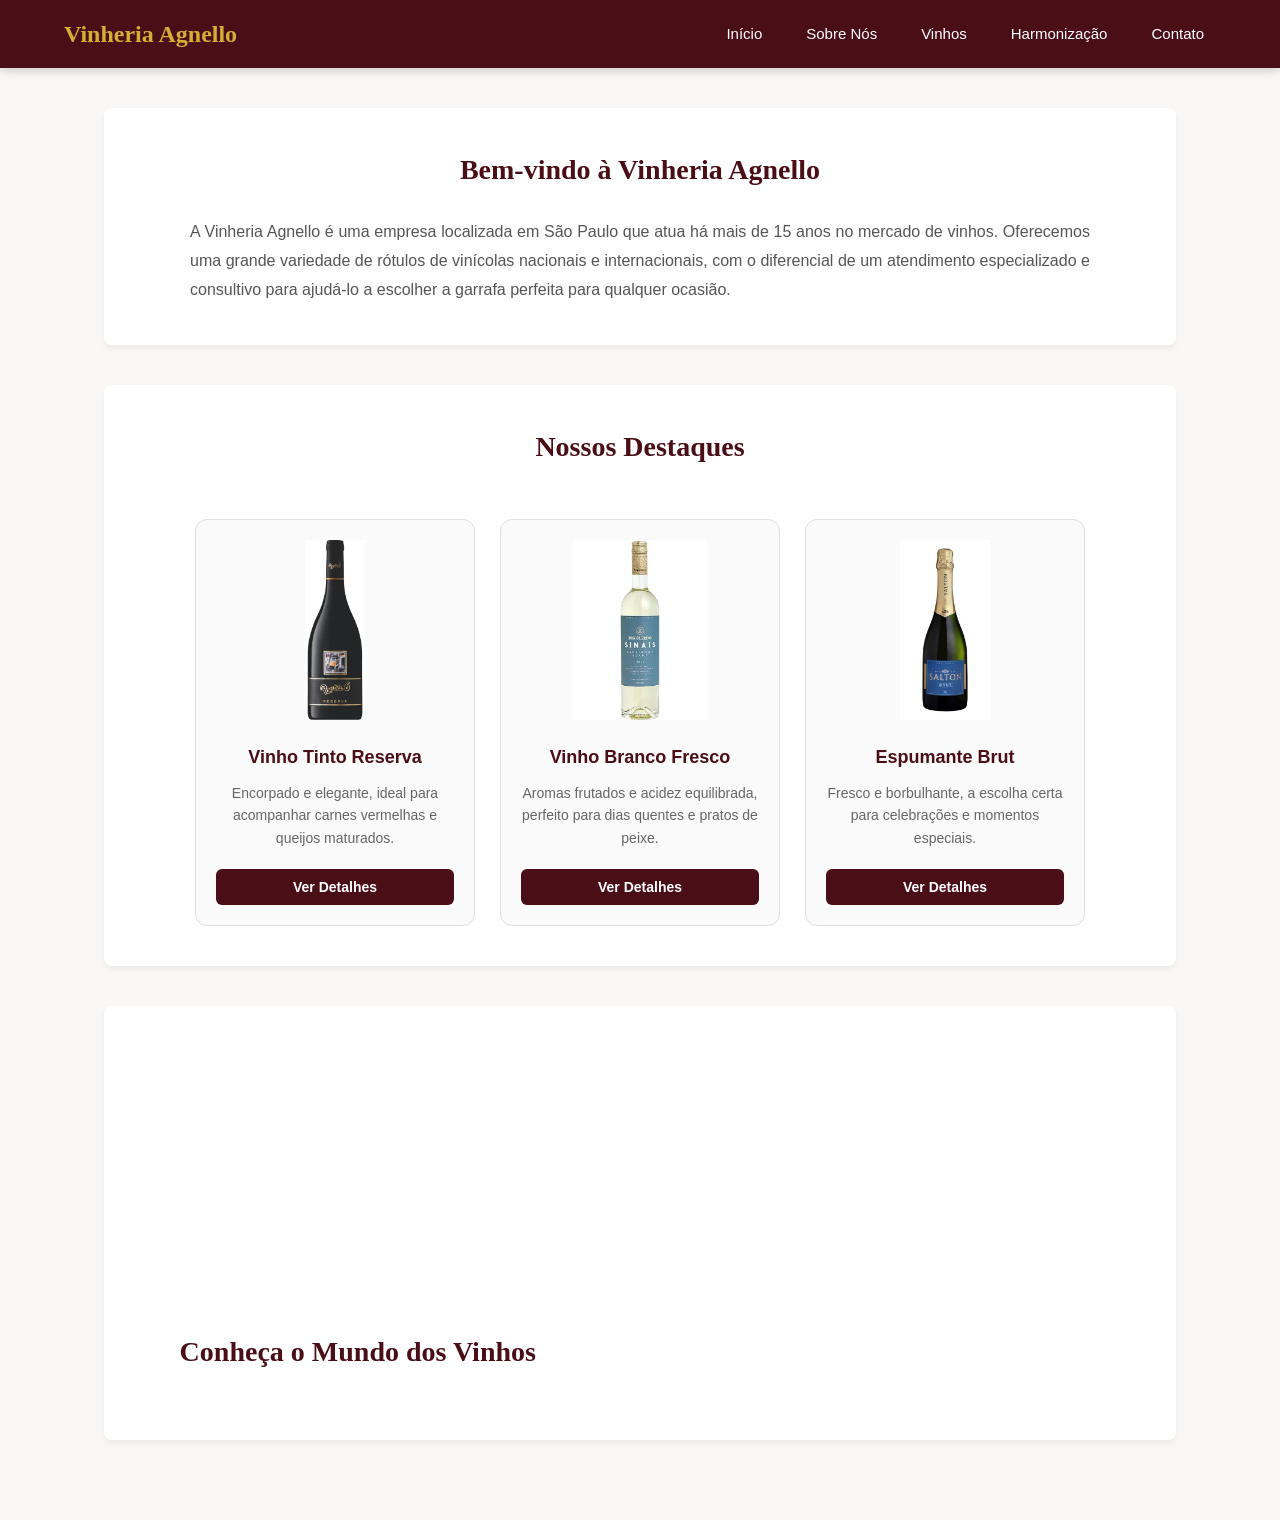
<file: index.html>
<!DOCTYPE html>
<html lang="pt-br">
<head>
    <meta charset="UTF-8">
    <meta name="viewport" content="width=device-width, initial-scale=1.0">
    <link rel="stylesheet" href="src/css/style.css">
    <title>Vinheria Agnello</title>
</head>
 
<body>
 
    <!-- Cabeçalho e Navegação Principal -->
    <header>
        <div class="logo">
            <h1>Vinheria Agnello</h1>
        </div>
        <nav>
            <ul>
                <li><a href="index.html">Início</a></li>
                <li><a href="src/pages/sobre.html">Sobre Nós</a></li>
                <li><a href="src/pages/vinhos.html">Vinhos</a></li>
                <li><a href="src/pages/harmonizacao.html">Harmonização</a></li>
                <li><a href="src/pages/contato.html">Contato</a></li>
            </ul>
        </nav>
    </header>
 
    <!-- Conteúdo Principal -->
    <main>
        <!-- Secção Sobre / Apresentação -->
        <section id="sobre">
            <h2>Bem-vindo à Vinheria Agnello</h2>
            <p>
                A Vinheria Agnello é uma empresa localizada em São Paulo que atua há mais de 15 anos no mercado de
                vinhos.
                Oferecemos uma grande variedade de rótulos de vinícolas nacionais e internacionais, com o diferencial de
                um
                atendimento especializado e consultivo para ajudá-lo a escolher a garrafa perfeita para qualquer
                ocasião.
            </p>
        </section>
 
        <!-- Secção de Destaques de Produtos -->
        <section id="destaques">
            <h2>Nossos Destaques</h2>
            <div class="cards-container">
                <div class="card">
                    <img src="src/assets/imgs/vinhotinto.png" alt="Vinho Tinto Reserva">
                    <h3>Vinho Tinto Reserva</h3>
                    <p>Encorpado e elegante, ideal para acompanhar carnes vermelhas e queijos maturados.</p>
                    <button type="button">Ver Detalhes</button>
                </div>
                <div class="card">
                    <img src="src/assets/imgs/vinhobranco.png" alt="Vinho Branco Sauvignon Blanc">
                    <h3>Vinho Branco Fresco</h3>
                    <p>Aromas frutados e acidez equilibrada, perfeito para dias quentes e pratos de peixe.</p>
                    <button type="button">Ver Detalhes</button>
                </div>
                <div class="card">
                    <img src="src/assets/imgs/espumante.png" alt="Espumante Brut">
                    <h3>Espumante Brut</h3>
                    <p>Fresco e borbulhante, a escolha certa para celebrações e momentos especiais.</p>
                    <button type="button">Ver Detalhes</button>
                </div>
            </div>
        </section>
 
        <!-- Secção de Vídeo (Requisito de Multimédia) -->
        <section id="video-institucional">
            <h2>Conheça o Mundo dos Vinhos</h2>
            <iframe width="560" height="315" src="https://www.youtube.com/embed/RqYKXQ4bAG8?si=vFT-OweVv_7JkKG1" title="YouTube video player" frameborder="0" allow="accelerometer; autoplay; clipboard-write; encrypted-media; gyroscope; picture-in-picture; web-share" referrerpolicy="strict-origin-when-cross-origin" allowfullscreen></iframe>
            <div class="video-container">
            </div>
        </section>
    </main>
</body>
 
</html>
</file>
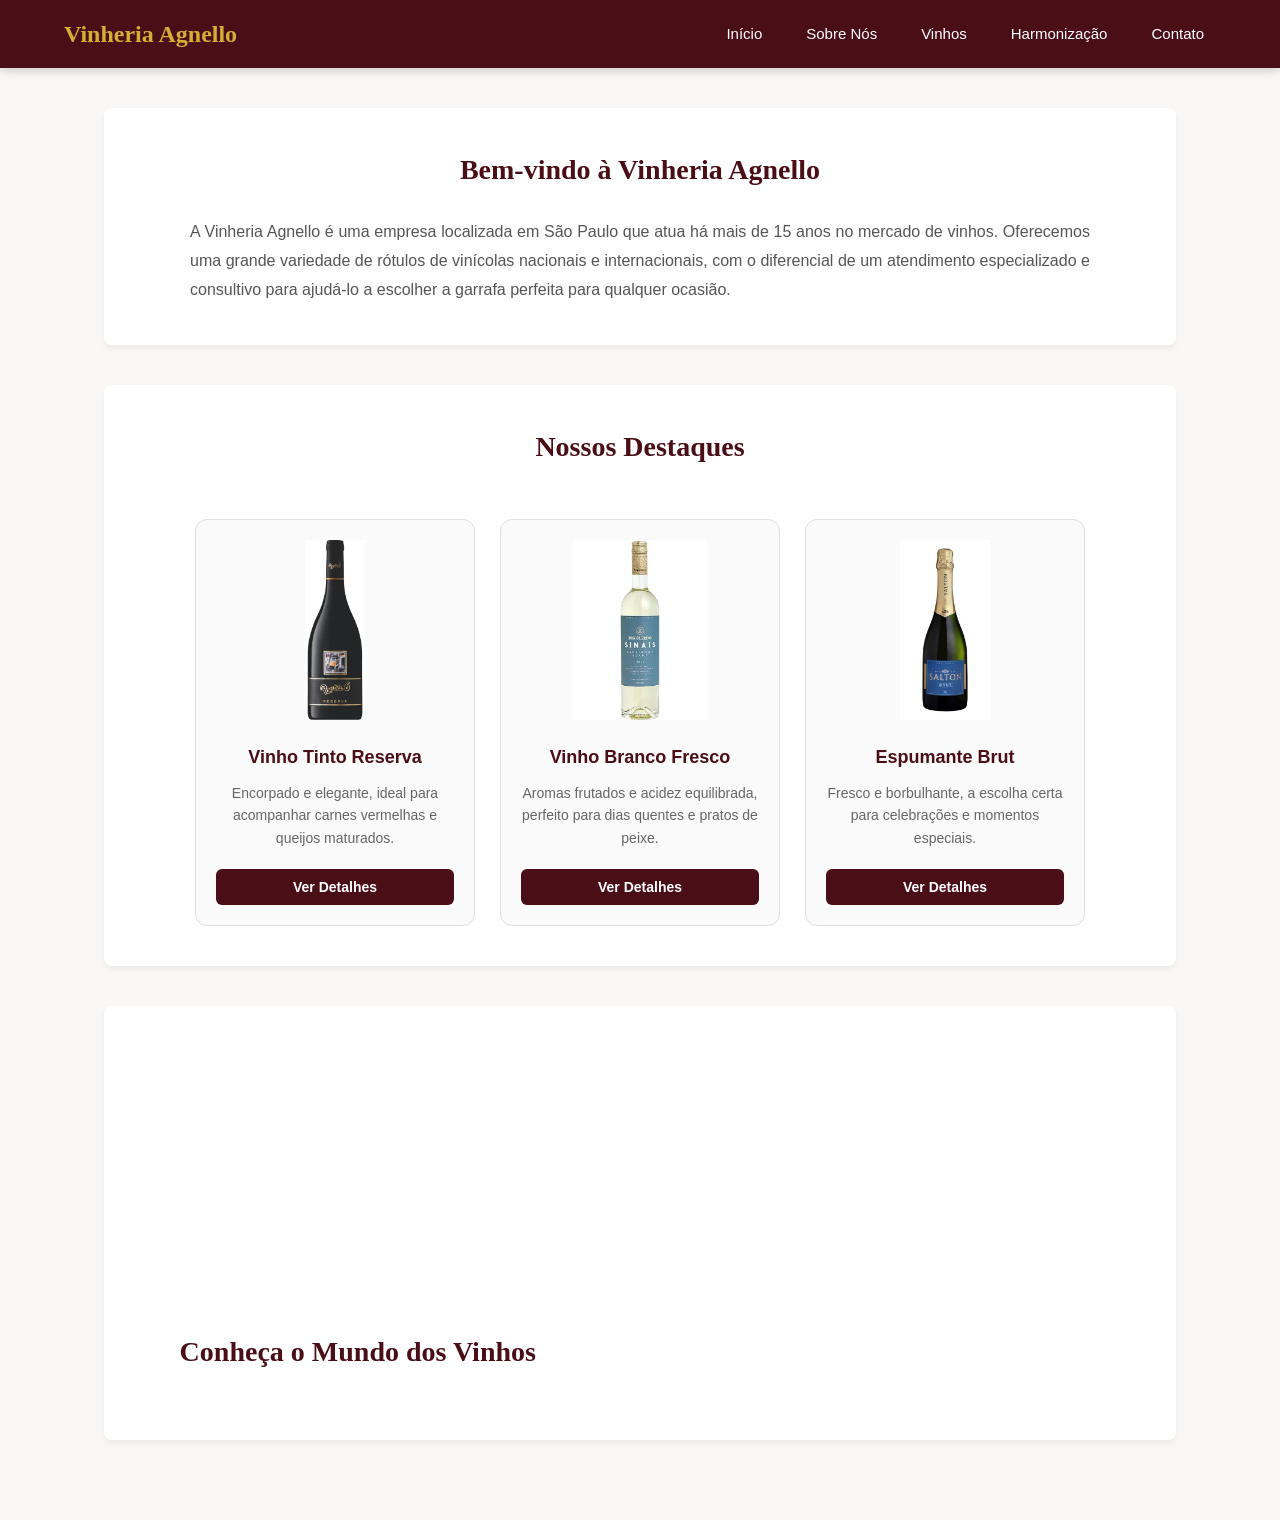
<file: CP1-Lucas/index.html>
<!DOCTYPE html>
<html lang="pt-br">
<head>
    <meta charset="UTF-8">
    <meta name="viewport" content="width=device-width, initial-scale=1.0">
    <link rel="stylesheet" href="src/css/style.css">
    <title>Vinheria Agnello</title>
</head>
 
<body>
 
    <!-- Cabeçalho e Navegação Principal -->
    <header>
        <div class="logo">
            <h1>Vinheria Agnello</h1>
        </div>
        <nav>
            <ul>
                <li><a href="index.html">Início</a></li>
                <li><a href="src/pages/sobre.html">Sobre Nós</a></li>
                <li><a href="src/pages/vinhos.html">Vinhos</a></li>
                <li><a href="src/pages/harmonizacao.html">Harmonização</a></li>
                <li><a href="src/pages/contato.html">Contato</a></li>
            </ul>
        </nav>
    </header>
 
    <!-- Conteúdo Principal -->
    <main>
        <!-- Secção Sobre / Apresentação -->
        <section id="sobre">
            <h2>Bem-vindo à Vinheria Agnello</h2>
            <p>
                A Vinheria Agnello é uma empresa localizada em São Paulo que atua há mais de 15 anos no mercado de
                vinhos.
                Oferecemos uma grande variedade de rótulos de vinícolas nacionais e internacionais, com o diferencial de
                um
                atendimento especializado e consultivo para ajudá-lo a escolher a garrafa perfeita para qualquer
                ocasião.
            </p>
        </section>
 
        <!-- Secção de Destaques de Produtos -->
        <section id="destaques">
            <h2>Nossos Destaques</h2>
            <div class="cards-container">
                <div class="card">
                    <img src="src/assets/imgs/vinhotinto.png" alt="Vinho Tinto Reserva">
                    <h3>Vinho Tinto Reserva</h3>
                    <p>Encorpado e elegante, ideal para acompanhar carnes vermelhas e queijos maturados.</p>
                    <button type="button">Ver Detalhes</button>
                </div>
                <div class="card">
                    <img src="src/assets/imgs/vinhobranco.png" alt="Vinho Branco Sauvignon Blanc">
                    <h3>Vinho Branco Fresco</h3>
                    <p>Aromas frutados e acidez equilibrada, perfeito para dias quentes e pratos de peixe.</p>
                    <button type="button">Ver Detalhes</button>
                </div>
                <div class="card">
                    <img src="src/assets/imgs/espumante.png" alt="Espumante Brut">
                    <h3>Espumante Brut</h3>
                    <p>Fresco e borbulhante, a escolha certa para celebrações e momentos especiais.</p>
                    <button type="button">Ver Detalhes</button>
                </div>
            </div>
        </section>
 
        <!-- Secção de Vídeo (Requisito de Multimédia) -->
        <section id="video-institucional">
            <h2>Conheça o Mundo dos Vinhos</h2>
            <iframe width="560" height="315" src="https://www.youtube.com/embed/RqYKXQ4bAG8?si=vFT-OweVv_7JkKG1" title="YouTube video player" frameborder="0" allow="accelerometer; autoplay; clipboard-write; encrypted-media; gyroscope; picture-in-picture; web-share" referrerpolicy="strict-origin-when-cross-origin" allowfullscreen></iframe>
            <div class="video-container">
            </div>
        </section>
    </main>
</body>
 
</html>
</file>
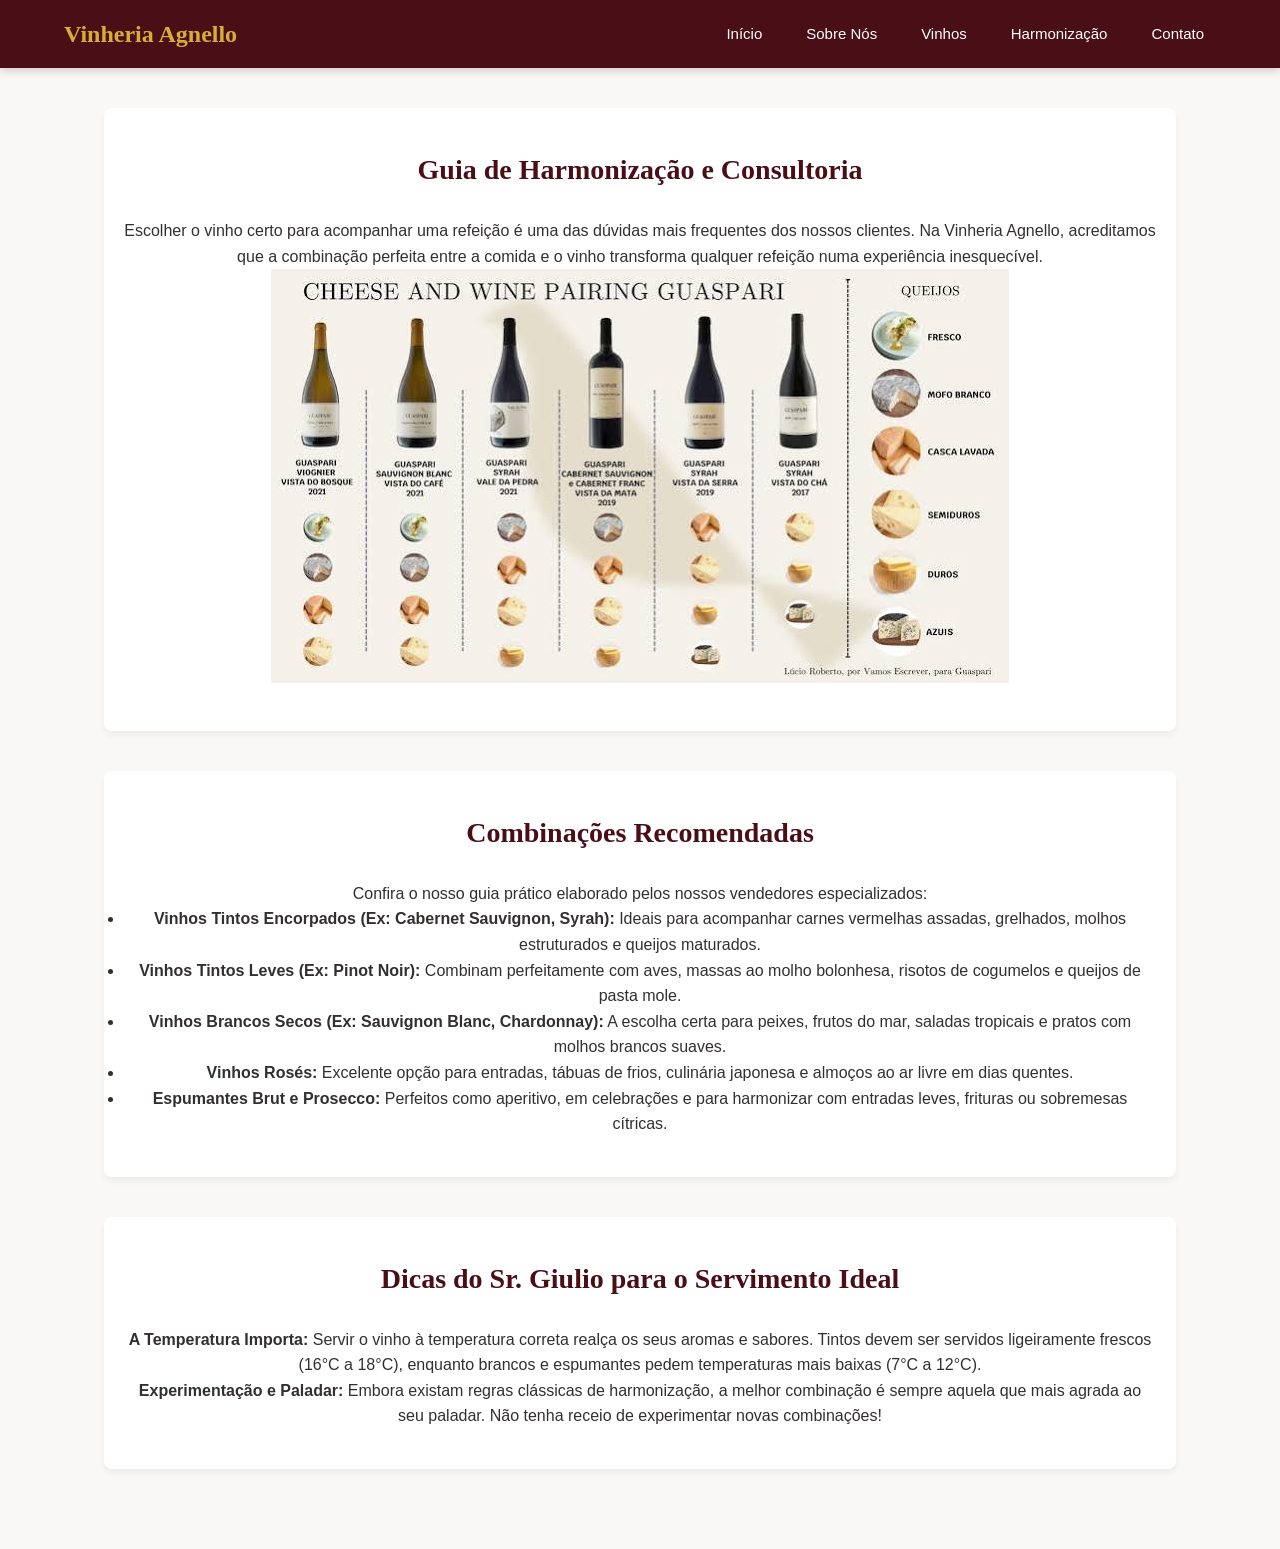
<file: src/pages/harmonizacao.html>
<!DOCTYPE html>
<html lang="pt-br">
 
<head>
    <meta charset="UTF-8">
    <meta name="viewport" content="width=device-width, initial-scale=1.0">
    <link rel="stylesheet" href="../css/style.css">
    <title>Harmonização - Vinheria Agnello</title>
</head>
 
<body>
 
    <!-- Cabeçalho e Navegação Principal -->
    <header>
        <div class="logo">
            <h1>Vinheria Agnello</h1>
        </div>
        <nav>
            <ul>
                <li><a href="../../index.html">Início</a></li>
                <li><a href="sobre.html">Sobre Nós</a></li>
                <li><a href="vinhos.html">Vinhos</a></li>
                <li><a href="harmonizacao.html">Harmonização</a></li>
                <li><a href="contato.html">Contato</a></li>
            </ul>
        </nav>
    </header>
 
    <!-- Conteúdo Principal -->
    <main>
        <!-- Secção de Introdução -->
        <section id="intro-harmonizacao">
            <h2>Guia de Harmonização e Consultoria</h2>
            <p>
                Escolher o vinho certo para acompanhar uma refeição é uma das dúvidas mais frequentes dos nossos
                clientes. Na Vinheria Agnello, acreditamos que a combinação perfeita entre a comida e o vinho transforma
                qualquer refeição numa experiência inesquecível.
            </p>
 
            <!-- Imagem Obrigatória da Página -->
            <div class="imagem-destaque">
                <img src="../assets/imgs/harmonizacao.png" alt="Taça de vinho e prato em harmonização">
            </div>
        </section>
 
        <!-- Secção com Lista de Harmonizações (Requisito de Lista HTML) -->
        <section id="lista-harmonizacao">
            <h2>Combinações Recomendadas</h2>
            <p>Confira o nosso guia prático elaborado pelos nossos vendedores especializados:</p>
 
            <ul class="guia-lista">
                <li>
                    <strong>Vinhos Tintos Encorpados (Ex: Cabernet Sauvignon, Syrah):</strong>
                    Ideais para acompanhar carnes vermelhas assadas, grelhados, molhos estruturados e queijos maturados.
                </li>
                <li>
                    <strong>Vinhos Tintos Leves (Ex: Pinot Noir):</strong>
                    Combinam perfeitamente com aves, massas ao molho bolonhesa, risotos de cogumelos e queijos de pasta
                    mole.
                </li>
                <li>
                    <strong>Vinhos Brancos Secos (Ex: Sauvignon Blanc, Chardonnay):</strong>
                    A escolha certa para peixes, frutos do mar, saladas tropicais e pratos com molhos brancos suaves.
                </li>
                <li>
                    <strong>Vinhos Rosés:</strong>
                    Excelente opção para entradas, tábuas de frios, culinária japonesa e almoços ao ar livre em dias
                    quentes.
                </li>
                <li>
                    <strong>Espumantes Brut e Prosecco:</strong>
                    Perfeitos como aperitivo, em celebrações e para harmonizar com entradas leves, frituras ou
                    sobremesas cítricas.
                </li>
            </ul>
        </section>
 
        <!-- Secção de Dicas Especiais -->
        <section id="dicas-sommelier">
            <h2>Dicas do Sr. Giulio para o Servimento Ideal</h2>
            <article>
                <p>
                    <strong>A Temperatura Importa:</strong> Servir o vinho à temperatura correta realça os seus aromas e
                    sabores. Tintos devem ser servidos ligeiramente frescos (16°C a 18°C), enquanto brancos e espumantes
                    pedem temperaturas mais baixas (7°C a 12°C).
                </p>
                <p>
                    <strong>Experimentação e Paladar:</strong> Embora existam regras clássicas de harmonização, a melhor
                    combinação é sempre aquela que mais agrada ao seu paladar. Não tenha receio de experimentar novas
                    combinações!
                </p>
            </article>
        </section>
    </main>
</body>
 
</html>
</file>
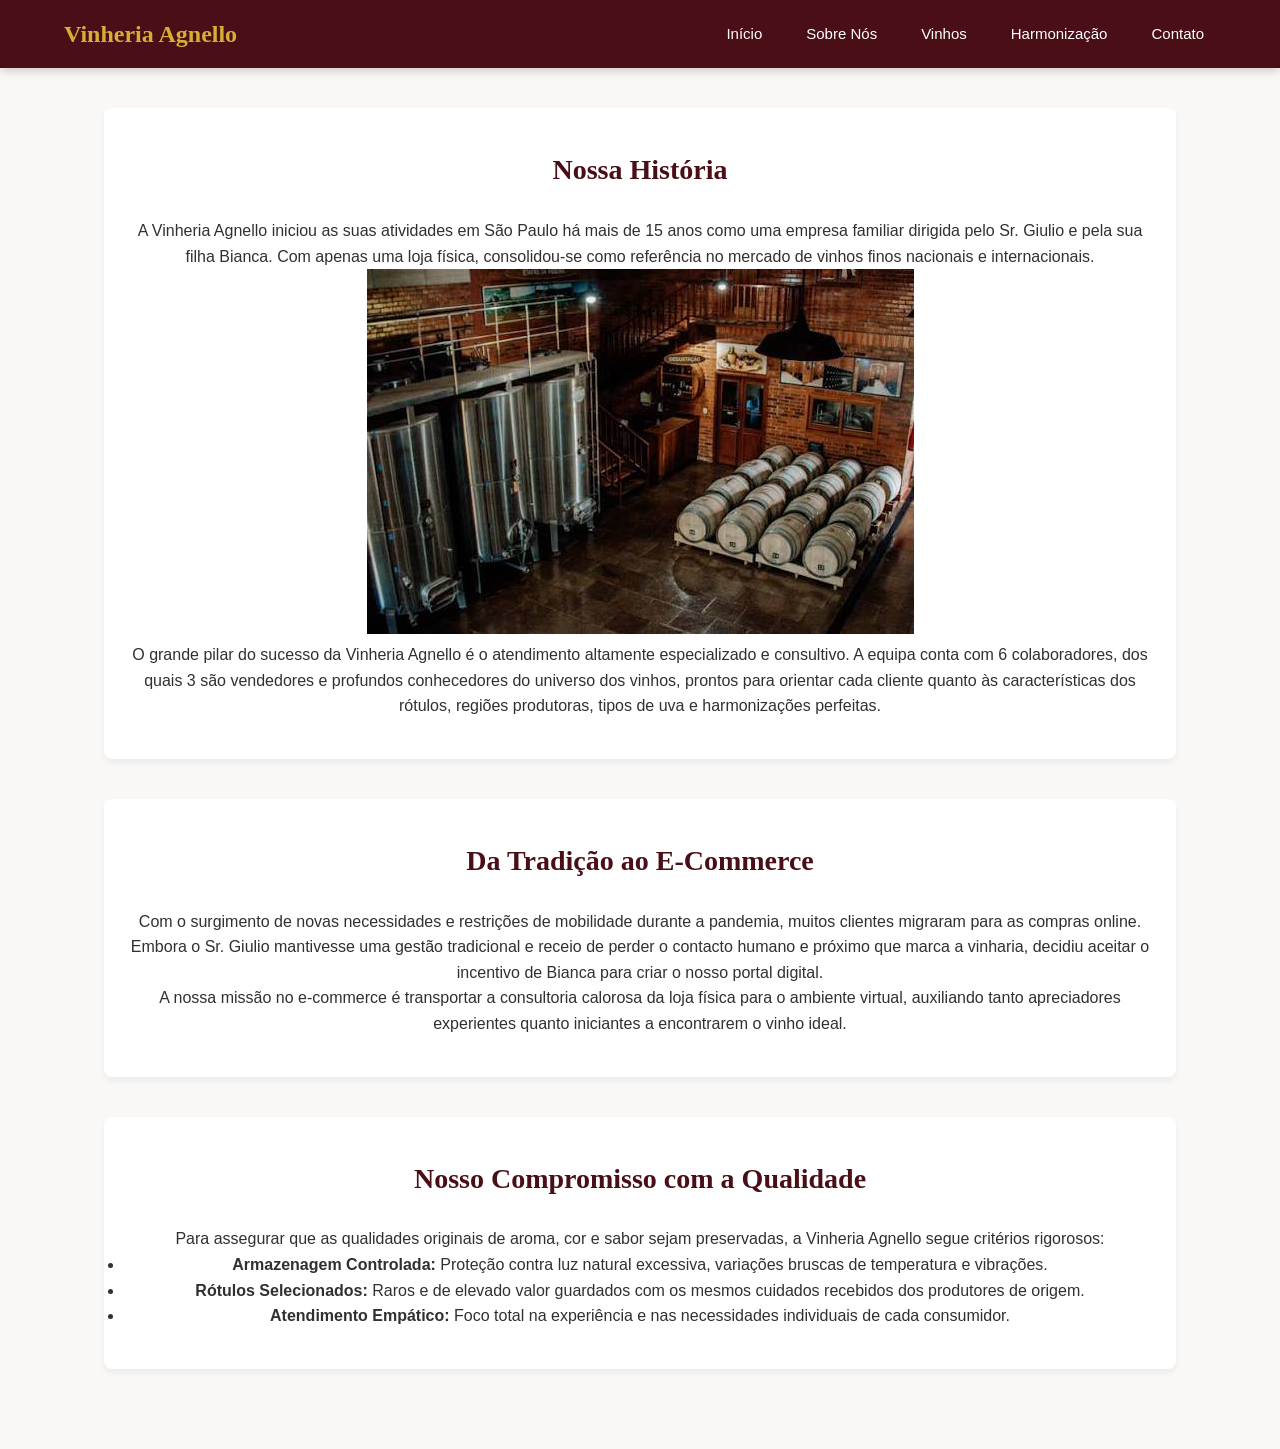
<file: src/pages/sobre.html>
<!DOCTYPE html>
<html lang="pt-br">
 
<head>
    <meta charset="UTF-8">
    <meta name="viewport" content="width=device-width, initial-scale=1.0">
    <link rel="stylesheet" href="../css/style.css">
    <title>Sobre Nós - Vinheria Agnello</title>
</head>
 
<body>
 
    <!-- Cabeçalho e Navegação Principal -->
    <header>
        <div class="logo">
            <h1>Vinheria Agnello</h1>
        </div>
        <nav>
            <ul>
                <li><a href="../../index.html">Início</a></li>
                <li><a href="sobre.html">Sobre Nós</a></li>
                <li><a href="vinhos.html">Vinhos</a></li>
                <li><a href="harmonizacao.html">Harmonização</a></li>
                <li><a href="contato.html">Contato</a></li>
            </ul>
        </nav>
    </header>
 
    <!-- Conteúdo Principal -->
    <main>
        <!-- Secção Principal da História -->
        <section id="sobre-historia">
            <h2>Nossa História</h2>
            <article class="conteudo-sobre">
                <p>
                    A Vinheria Agnello iniciou as suas atividades em São Paulo há mais de 15 anos como uma empresa
                    familiar dirigida pelo Sr. Giulio e pela sua filha Bianca. Com apenas uma loja física, consolidou-se
                    como referência no mercado de vinhos finos nacionais e internacionais.
                </p>
 
                <!-- Imagem Obrigatória da Página -->
                <div class="imagem-destaque">
                    <img src="../assets/imgs/hisoria.png" alt="Loja física da Vinheria Agnello">
                </div>
 
                <p>
                    O grande pilar do sucesso da Vinheria Agnello é o atendimento altamente especializado e consultivo.
                    A equipa conta com 6 colaboradores, dos quais 3 são vendedores e profundos conhecedores do universo
                    dos vinhos, prontos para orientar cada cliente quanto às características dos rótulos, regiões
                    produtoras, tipos de uva e harmonizações perfeitas.
                </p>
            </article>
        </section>
 
        <!-- Secção do Desafio Digital -->
        <section id="sobre-desafio">
            <h2>Da Tradição ao E-Commerce</h2>
            <article>
                <p>
                    Com o surgimento de novas necessidades e restrições de mobilidade durante a pandemia, muitos
                    clientes migraram para as compras online. Embora o Sr. Giulio mantivesse uma gestão tradicional e
                    receio de perder o contacto humano e próximo que marca a vinharia, decidiu aceitar o incentivo de
                    Bianca para criar o nosso portal digital.
                </p>
                <p>
                    A nossa missão no e-commerce é transportar a consultoria calorosa da loja física para o ambiente
                    virtual, auxiliando tanto apreciadores experientes quanto iniciantes a encontrarem o vinho ideal.
                </p>
            </article>
        </section>
 
        <!-- Secção de Diferenciais e Cuidados -->
        <section id="sobre-diferenciais">
            <h2>Nosso Compromisso com a Qualidade</h2>
            <p>Para assegurar que as qualidades originais de aroma, cor e sabor sejam preservadas, a Vinheria Agnello
                segue critérios rigorosos:</p>
            <ul>
                <li><strong>Armazenagem Controlada:</strong> Proteção contra luz natural excessiva, variações bruscas de
                    temperatura e vibrações.</li>
                <li><strong>Rótulos Selecionados:</strong> Raros e de elevado valor guardados com os mesmos cuidados
                    recebidos dos produtores de origem.</li>
                <li><strong>Atendimento Empático:</strong> Foco total na experiência e nas necessidades individuais de
                    cada consumidor.</li>
            </ul>
        </section>
    </main>
</body>
 
</html>
</file>
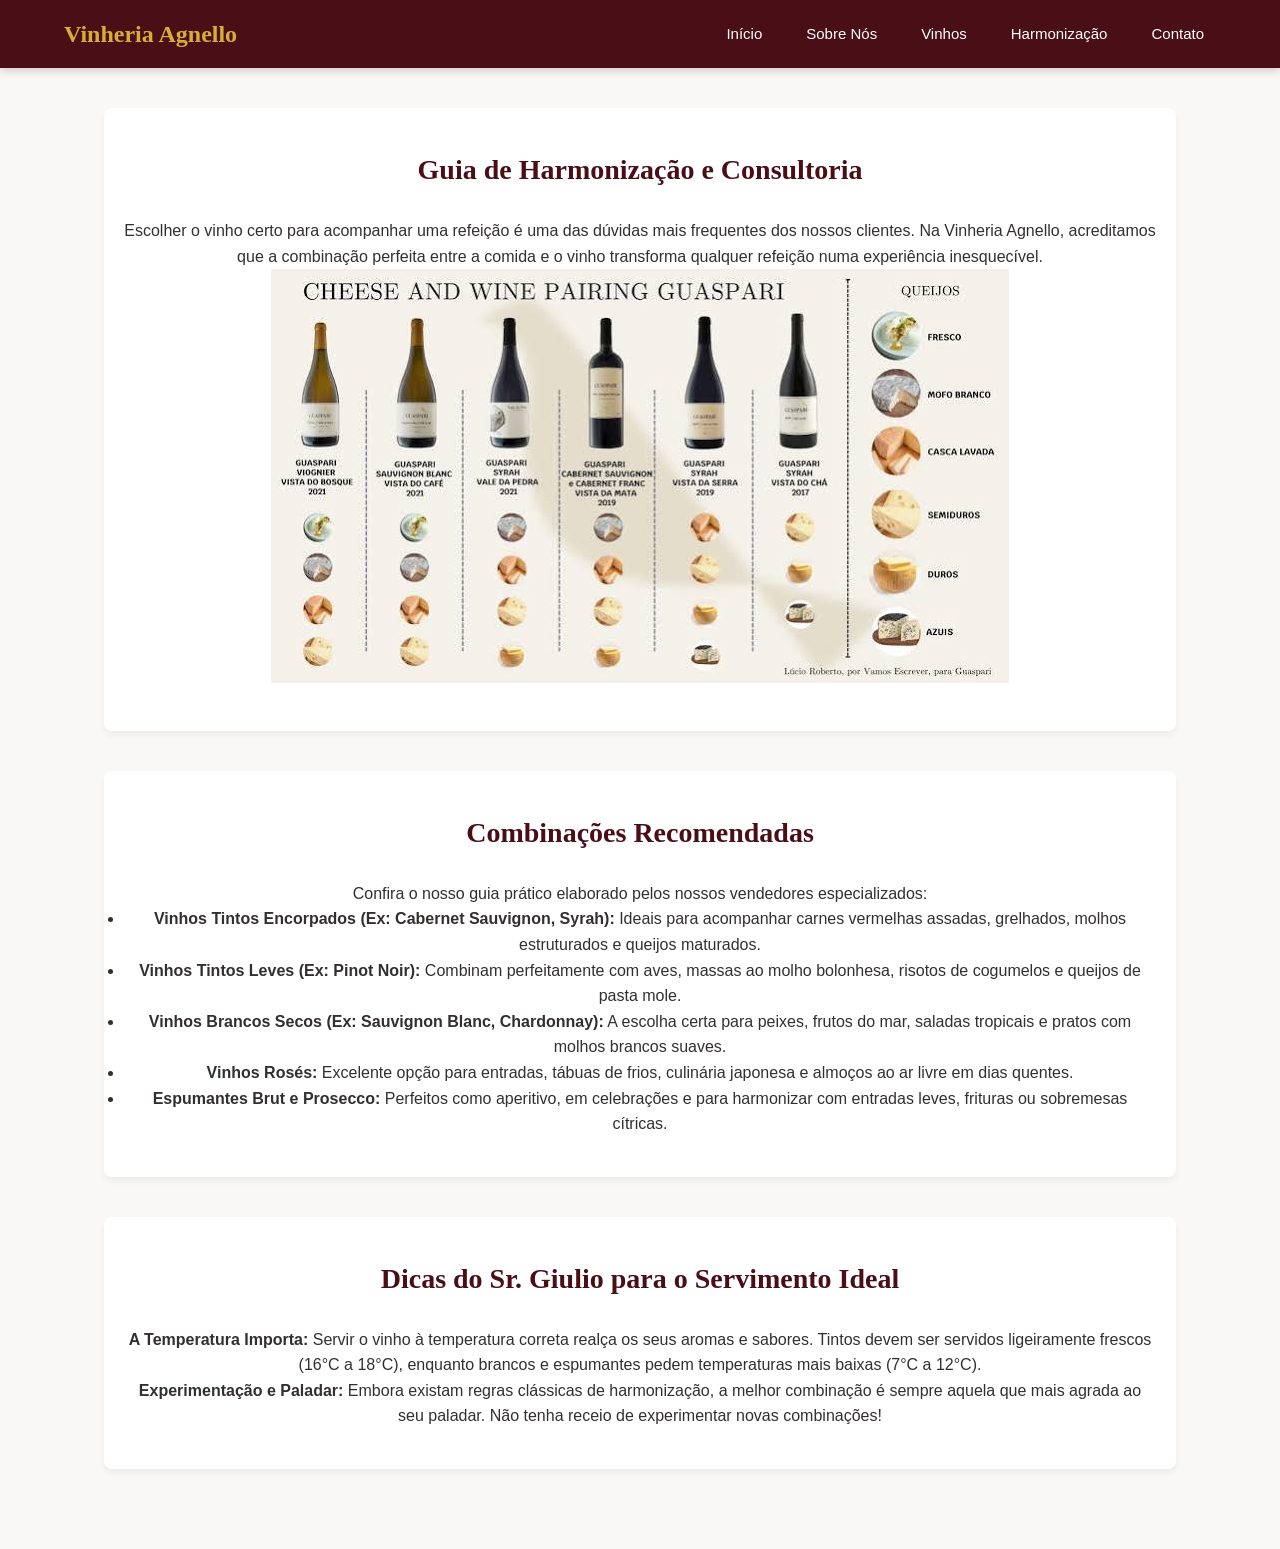
<file: CP1-Lucas/src/pages/harmonizacao.html>
<!DOCTYPE html>
<html lang="pt-br">
 
<head>
    <meta charset="UTF-8">
    <meta name="viewport" content="width=device-width, initial-scale=1.0">
    <link rel="stylesheet" href="../css/style.css">
    <title>Harmonização - Vinheria Agnello</title>
</head>
 
<body>
 
    <!-- Cabeçalho e Navegação Principal -->
    <header>
        <div class="logo">
            <h1>Vinheria Agnello</h1>
        </div>
        <nav>
            <ul>
                <li><a href="../../index.html">Início</a></li>
                <li><a href="sobre.html">Sobre Nós</a></li>
                <li><a href="vinhos.html">Vinhos</a></li>
                <li><a href="harmonizacao.html">Harmonização</a></li>
                <li><a href="contato.html">Contato</a></li>
            </ul>
        </nav>
    </header>
 
    <!-- Conteúdo Principal -->
    <main>
        <!-- Secção de Introdução -->
        <section id="intro-harmonizacao">
            <h2>Guia de Harmonização e Consultoria</h2>
            <p>
                Escolher o vinho certo para acompanhar uma refeição é uma das dúvidas mais frequentes dos nossos
                clientes. Na Vinheria Agnello, acreditamos que a combinação perfeita entre a comida e o vinho transforma
                qualquer refeição numa experiência inesquecível.
            </p>
 
            <!-- Imagem Obrigatória da Página -->
            <div class="imagem-destaque">
                <img src="../assets/imgs/harmonizacao.png" alt="Taça de vinho e prato em harmonização">
            </div>
        </section>
 
        <!-- Secção com Lista de Harmonizações (Requisito de Lista HTML) -->
        <section id="lista-harmonizacao">
            <h2>Combinações Recomendadas</h2>
            <p>Confira o nosso guia prático elaborado pelos nossos vendedores especializados:</p>
 
            <ul class="guia-lista">
                <li>
                    <strong>Vinhos Tintos Encorpados (Ex: Cabernet Sauvignon, Syrah):</strong>
                    Ideais para acompanhar carnes vermelhas assadas, grelhados, molhos estruturados e queijos maturados.
                </li>
                <li>
                    <strong>Vinhos Tintos Leves (Ex: Pinot Noir):</strong>
                    Combinam perfeitamente com aves, massas ao molho bolonhesa, risotos de cogumelos e queijos de pasta
                    mole.
                </li>
                <li>
                    <strong>Vinhos Brancos Secos (Ex: Sauvignon Blanc, Chardonnay):</strong>
                    A escolha certa para peixes, frutos do mar, saladas tropicais e pratos com molhos brancos suaves.
                </li>
                <li>
                    <strong>Vinhos Rosés:</strong>
                    Excelente opção para entradas, tábuas de frios, culinária japonesa e almoços ao ar livre em dias
                    quentes.
                </li>
                <li>
                    <strong>Espumantes Brut e Prosecco:</strong>
                    Perfeitos como aperitivo, em celebrações e para harmonizar com entradas leves, frituras ou
                    sobremesas cítricas.
                </li>
            </ul>
        </section>
 
        <!-- Secção de Dicas Especiais -->
        <section id="dicas-sommelier">
            <h2>Dicas do Sr. Giulio para o Servimento Ideal</h2>
            <article>
                <p>
                    <strong>A Temperatura Importa:</strong> Servir o vinho à temperatura correta realça os seus aromas e
                    sabores. Tintos devem ser servidos ligeiramente frescos (16°C a 18°C), enquanto brancos e espumantes
                    pedem temperaturas mais baixas (7°C a 12°C).
                </p>
                <p>
                    <strong>Experimentação e Paladar:</strong> Embora existam regras clássicas de harmonização, a melhor
                    combinação é sempre aquela que mais agrada ao seu paladar. Não tenha receio de experimentar novas
                    combinações!
                </p>
            </article>
        </section>
    </main>
</body>
 
</html>
</file>
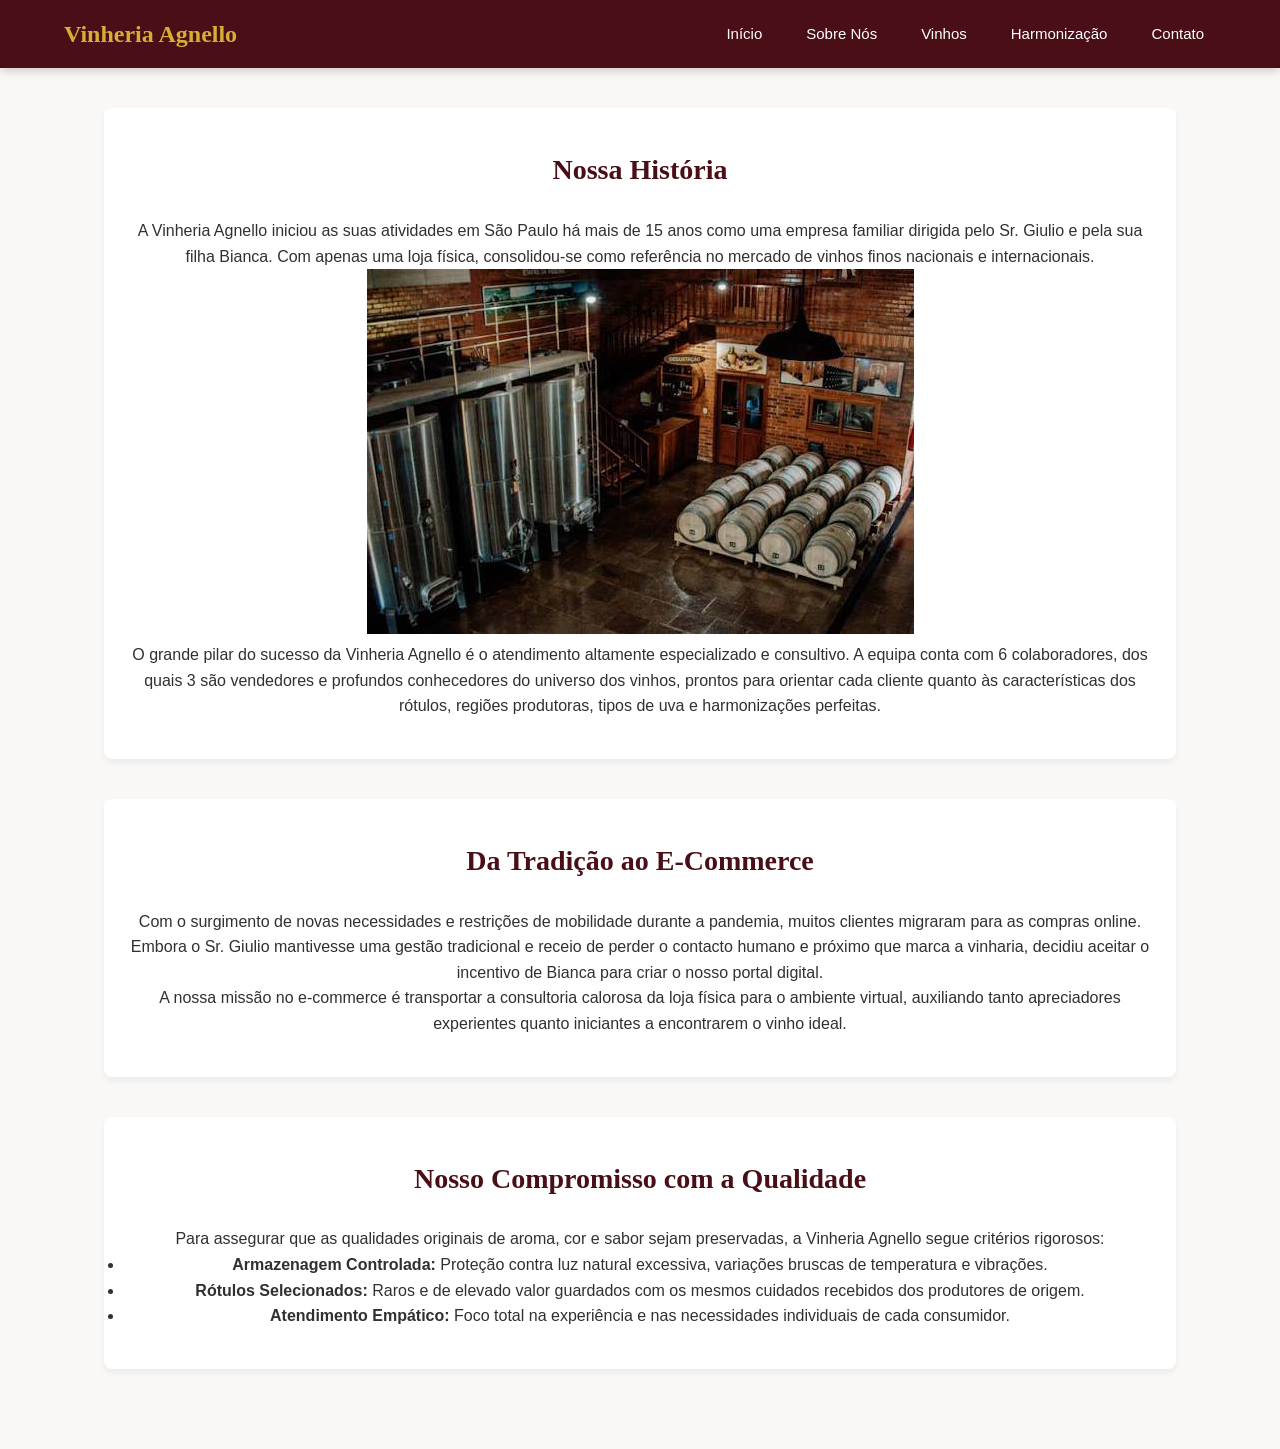
<file: CP1-Lucas/src/pages/sobre.html>
<!DOCTYPE html>
<html lang="pt-br">
 
<head>
    <meta charset="UTF-8">
    <meta name="viewport" content="width=device-width, initial-scale=1.0">
    <link rel="stylesheet" href="../css/style.css">
    <title>Sobre Nós - Vinheria Agnello</title>
</head>
 
<body>
 
    <!-- Cabeçalho e Navegação Principal -->
    <header>
        <div class="logo">
            <h1>Vinheria Agnello</h1>
        </div>
        <nav>
            <ul>
                <li><a href="../../index.html">Início</a></li>
                <li><a href="sobre.html">Sobre Nós</a></li>
                <li><a href="vinhos.html">Vinhos</a></li>
                <li><a href="harmonizacao.html">Harmonização</a></li>
                <li><a href="contato.html">Contato</a></li>
            </ul>
        </nav>
    </header>
 
    <!-- Conteúdo Principal -->
    <main>
        <!-- Secção Principal da História -->
        <section id="sobre-historia">
            <h2>Nossa História</h2>
            <article class="conteudo-sobre">
                <p>
                    A Vinheria Agnello iniciou as suas atividades em São Paulo há mais de 15 anos como uma empresa
                    familiar dirigida pelo Sr. Giulio e pela sua filha Bianca. Com apenas uma loja física, consolidou-se
                    como referência no mercado de vinhos finos nacionais e internacionais.
                </p>
 
                <!-- Imagem Obrigatória da Página -->
                <div class="imagem-destaque">
                    <img src="../assets/imgs/hisoria.png" alt="Loja física da Vinheria Agnello">
                </div>
 
                <p>
                    O grande pilar do sucesso da Vinheria Agnello é o atendimento altamente especializado e consultivo.
                    A equipa conta com 6 colaboradores, dos quais 3 são vendedores e profundos conhecedores do universo
                    dos vinhos, prontos para orientar cada cliente quanto às características dos rótulos, regiões
                    produtoras, tipos de uva e harmonizações perfeitas.
                </p>
            </article>
        </section>
 
        <!-- Secção do Desafio Digital -->
        <section id="sobre-desafio">
            <h2>Da Tradição ao E-Commerce</h2>
            <article>
                <p>
                    Com o surgimento de novas necessidades e restrições de mobilidade durante a pandemia, muitos
                    clientes migraram para as compras online. Embora o Sr. Giulio mantivesse uma gestão tradicional e
                    receio de perder o contacto humano e próximo que marca a vinharia, decidiu aceitar o incentivo de
                    Bianca para criar o nosso portal digital.
                </p>
                <p>
                    A nossa missão no e-commerce é transportar a consultoria calorosa da loja física para o ambiente
                    virtual, auxiliando tanto apreciadores experientes quanto iniciantes a encontrarem o vinho ideal.
                </p>
            </article>
        </section>
 
        <!-- Secção de Diferenciais e Cuidados -->
        <section id="sobre-diferenciais">
            <h2>Nosso Compromisso com a Qualidade</h2>
            <p>Para assegurar que as qualidades originais de aroma, cor e sabor sejam preservadas, a Vinheria Agnello
                segue critérios rigorosos:</p>
            <ul>
                <li><strong>Armazenagem Controlada:</strong> Proteção contra luz natural excessiva, variações bruscas de
                    temperatura e vibrações.</li>
                <li><strong>Rótulos Selecionados:</strong> Raros e de elevado valor guardados com os mesmos cuidados
                    recebidos dos produtores de origem.</li>
                <li><strong>Atendimento Empático:</strong> Foco total na experiência e nas necessidades individuais de
                    cada consumidor.</li>
            </ul>
        </section>
    </main>
</body>
 
</html>
</file>
<file: src/css/style.css>
/* Reset Básico e Configuração Global */
* {
    margin: 0;
    padding: 0;
    box-sizing: border-box;
    font-family: 'Segoe UI', Tahoma, Geneva, Verdana, sans-serif;
}
 
body {
    background-color: #f9f8f6;
    color: #332f2f;
    line-height: 1.6;
}
 
/* Cabeçalho e Navegação */
header {
    background-color: #4a0e17;
    /* Tom de vinho/borgonha */
    color: #ffffff;
    position: sticky;
    top: 0;
    z-index: 1000;
    box-shadow: 0 2px 10px rgba(0, 0, 0, 0.2);
    display: flex;
    justify-content: space-between;
    align-items: center;
    padding: 15px 5%;
    flex-wrap: wrap;
}
 
.logo h1 {
    font-family: 'Georgia', serif;
    font-size: 24px;
    color: #d4af37;
    /* Detalhe em tom dourado */
    margin: 0;
}
 
nav ul {
    list-style: none;
    display: flex;
    gap: 20px;
}
 
nav ul li a {
    font-size: 15px;
    color: #ffffff;
    text-decoration: none;
    font-weight: 500;
    padding: 8px 12px;
    border-radius: 4px;
}
 
 
/* Conteúdo Principal */
main {
    padding: 40px 5%;
    max-width: 1200px;
    margin: 0 auto;
}
 
section {
    padding: 40px 20px;
    margin-bottom: 40px;
    background-color: #ffffff;
    border-radius: 8px;
    box-shadow: 0 4px 6px rgba(0, 0, 0, 0.05);
    text-align: center;
}
 
h2 {
    font-family: 'Georgia', serif;
    font-size: 28px;
    color: #4a0e17;
    margin-bottom: 20px;
    display: inline-block;
    padding-bottom: 5px;
}
 
/* Secção Sobre */
#sobre p {
    font-size: 16px;
    color: #555555;
    max-width: 900px;
    margin: 0 auto;
    text-align: justify;
    line-height: 1.8;
}
 
/* Secção de Destaques / Cards */
.cards-container {
    display: flex;
    justify-content: center;
    gap: 25px;
    flex-wrap: wrap;
    margin-top: 25px;
}
 
.card {
    width: 280px;
    background-color: #fafafa;
    border: 1px solid #e0e0e0;
    border-radius: 12px;
    padding: 20px;
}
 
 
.card img {
    width: 100%;
    max-height: 180px;
    object-fit: contain;
    border-radius: 8px;
    margin-bottom: 15px;
}
 
.card h3 {
    font-size: 18px;
    color: #4a0e17;
    margin-bottom: 10px;
}
 
.card p {
    font-size: 14px;
    color: #666666;
    margin-bottom: 20px;
    text-align: center;
}
 
.card button {
    background-color: #4a0e17;
    color: #ffffff;
    border: none;
    border-radius: 6px;
    padding: 10px 20px;
    font-size: 14px;
    font-weight: bold;
    transition: background-color 0.3s, color 0.3s;
    width: 100%;
}
</file>
<file: CP1-Lucas/src/css/style.css>
/* Reset Básico e Configuração Global */
* {
    margin: 0;
    padding: 0;
    box-sizing: border-box;
    font-family: 'Segoe UI', Tahoma, Geneva, Verdana, sans-serif;
}
 
body {
    background-color: #f9f8f6;
    color: #332f2f;
    line-height: 1.6;
}
 
/* Cabeçalho e Navegação */
header {
    background-color: #4a0e17;
    /* Tom de vinho/borgonha */
    color: #ffffff;
    position: sticky;
    top: 0;
    z-index: 1000;
    box-shadow: 0 2px 10px rgba(0, 0, 0, 0.2);
    display: flex;
    justify-content: space-between;
    align-items: center;
    padding: 15px 5%;
    flex-wrap: wrap;
}
 
.logo h1 {
    font-family: 'Georgia', serif;
    font-size: 24px;
    color: #d4af37;
    /* Detalhe em tom dourado */
    margin: 0;
}
 
nav ul {
    list-style: none;
    display: flex;
    gap: 20px;
}
 
nav ul li a {
    font-size: 15px;
    color: #ffffff;
    text-decoration: none;
    font-weight: 500;
    padding: 8px 12px;
    border-radius: 4px;
}
 
 
/* Conteúdo Principal */
main {
    padding: 40px 5%;
    max-width: 1200px;
    margin: 0 auto;
}
 
section {
    padding: 40px 20px;
    margin-bottom: 40px;
    background-color: #ffffff;
    border-radius: 8px;
    box-shadow: 0 4px 6px rgba(0, 0, 0, 0.05);
    text-align: center;
}
 
h2 {
    font-family: 'Georgia', serif;
    font-size: 28px;
    color: #4a0e17;
    margin-bottom: 20px;
    display: inline-block;
    padding-bottom: 5px;
}
 
/* Secção Sobre */
#sobre p {
    font-size: 16px;
    color: #555555;
    max-width: 900px;
    margin: 0 auto;
    text-align: justify;
    line-height: 1.8;
}
 
/* Secção de Destaques / Cards */
.cards-container {
    display: flex;
    justify-content: center;
    gap: 25px;
    flex-wrap: wrap;
    margin-top: 25px;
}
 
.card {
    width: 280px;
    background-color: #fafafa;
    border: 1px solid #e0e0e0;
    border-radius: 12px;
    padding: 20px;
}
 
 
.card img {
    width: 100%;
    max-height: 180px;
    object-fit: contain;
    border-radius: 8px;
    margin-bottom: 15px;
}
 
.card h3 {
    font-size: 18px;
    color: #4a0e17;
    margin-bottom: 10px;
}
 
.card p {
    font-size: 14px;
    color: #666666;
    margin-bottom: 20px;
    text-align: center;
}
 
.card button {
    background-color: #4a0e17;
    color: #ffffff;
    border: none;
    border-radius: 6px;
    padding: 10px 20px;
    font-size: 14px;
    font-weight: bold;
    transition: background-color 0.3s, color 0.3s;
    width: 100%;
}
</file>
